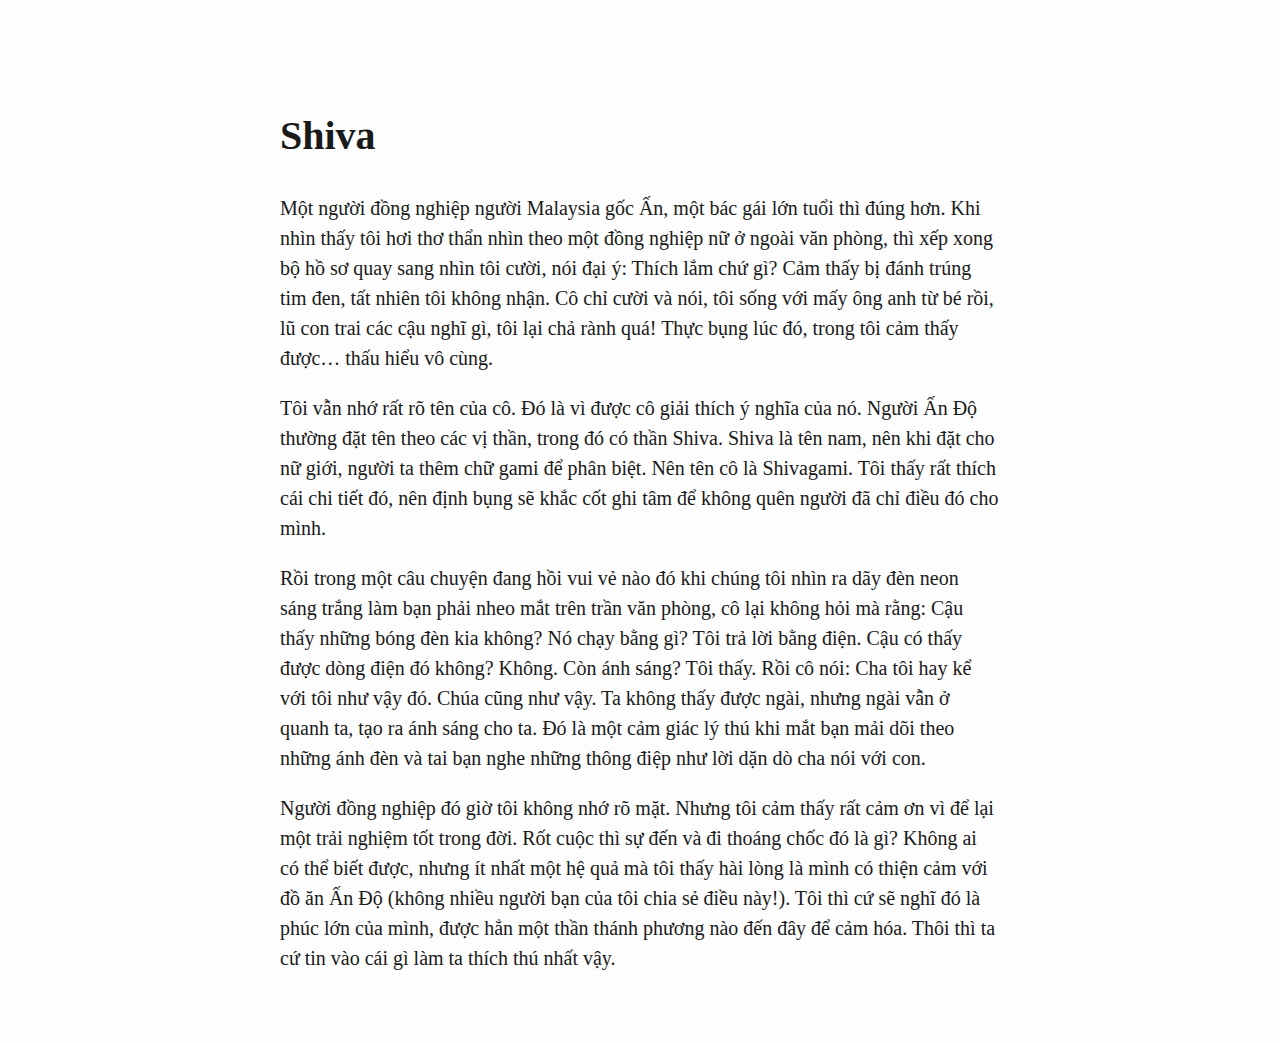
<file: main.html>
<!DOCTYPE html>
<html xmlns="http://www.w3.org/1999/xhtml" lang="" xml:lang="">
<head>
  <meta charset="utf-8" />
  <meta name="generator" content="pandoc" />
  <meta name="viewport" content="width=device-width, initial-scale=1.0, user-scalable=yes" />
  <title>shiva</title>
  <style>
    html {
      line-height: 1.5;
      font-family: Georgia, serif;
      font-size: 20px;
      color: #1a1a1a;
      background-color: #fdfdfd;
    }
    body {
      margin: 0 auto;
      max-width: 36em;
      padding-left: 50px;
      padding-right: 50px;
      padding-top: 50px;
      padding-bottom: 50px;
      hyphens: auto;
      word-wrap: break-word;
      text-rendering: optimizeLegibility;
      font-kerning: normal;
    }
    @media (max-width: 600px) {
      body {
        font-size: 0.9em;
        padding: 1em;
      }
    }
    @media print {
      body {
        background-color: transparent;
        color: black;
        font-size: 12pt;
      }
      p, h2, h3 {
        orphans: 3;
        widows: 3;
      }
      h2, h3, h4 {
        page-break-after: avoid;
      }
    }
    p {
      margin: 1em 0;
    }
    a {
      color: #1a1a1a;
    }
    a:visited {
      color: #1a1a1a;
    }
    img {
      max-width: 100%;
    }
    h1, h2, h3, h4, h5, h6 {
      margin-top: 1.4em;
    }
    h5, h6 {
      font-size: 1em;
      font-style: italic;
    }
    h6 {
      font-weight: normal;
    }
    ol, ul {
      padding-left: 1.7em;
      margin-top: 1em;
    }
    li > ol, li > ul {
      margin-top: 0;
    }
    blockquote {
      margin: 1em 0 1em 1.7em;
      padding-left: 1em;
      border-left: 2px solid #e6e6e6;
      color: #606060;
    }
    code {
      font-family: Menlo, Monaco, 'Lucida Console', Consolas, monospace;
      font-size: 85%;
      margin: 0;
    }
    pre {
      margin: 1em 0;
      overflow: auto;
    }
    pre code {
      padding: 0;
      overflow: visible;
    }
    .sourceCode {
     background-color: transparent;
     overflow: visible;
    }
    hr {
      background-color: #1a1a1a;
      border: none;
      height: 1px;
      margin: 1em 0;
    }
    table {
      margin: 1em 0;
      border-collapse: collapse;
      width: 100%;
      overflow-x: auto;
      display: block;
      font-variant-numeric: lining-nums tabular-nums;
    }
    table caption {
      margin-bottom: 0.75em;
    }
    tbody {
      margin-top: 0.5em;
      border-top: 1px solid #1a1a1a;
      border-bottom: 1px solid #1a1a1a;
    }
    th {
      border-top: 1px solid #1a1a1a;
      padding: 0.25em 0.5em 0.25em 0.5em;
    }
    td {
      padding: 0.125em 0.5em 0.25em 0.5em;
    }
    header {
      margin-bottom: 4em;
      text-align: center;
    }
    #TOC li {
      list-style: none;
    }
    #TOC a:not(:hover) {
      text-decoration: none;
    }
    code{white-space: pre-wrap;}
    span.smallcaps{font-variant: small-caps;}
    span.underline{text-decoration: underline;}
    div.column{display: inline-block; vertical-align: top; width: 50%;}
    div.hanging-indent{margin-left: 1.5em; text-indent: -1.5em;}
    ul.task-list{list-style: none;}
    .display.math{display: block; text-align: center; margin: 0.5rem auto;}
  </style>
  <!--[if lt IE 9]>
    <script src="//cdnjs.cloudflare.com/ajax/libs/html5shiv/3.7.3/html5shiv-printshiv.min.js"></script>
  <![endif]-->
</head>
<body>
<h1 id="shiva">Shiva</h1>
<p>Một người đồng nghiệp người Malaysia gốc Ấn, một bác gái lớn tuổi thì đúng hơn. Khi nhìn thấy tôi hơi thơ thẩn nhìn theo một đồng nghiệp nữ ở ngoài văn phòng, thì xếp xong bộ hồ sơ quay sang nhìn tôi cười, nói đại ý: Thích lắm chứ gì? Cảm thấy bị đánh trúng tim đen, tất nhiên tôi không nhận. Cô chỉ cười và nói, tôi sống với mấy ông anh từ bé rồi, lũ con trai các cậu nghĩ gì, tôi lại chả rành quá! Thực bụng lúc đó, trong tôi cảm thấy được… thấu hiểu vô cùng.</p>
<p>Tôi vẫn nhớ rất rõ tên của cô. Đó là vì được cô giải thích ý nghĩa của nó. Người Ấn Độ thường đặt tên theo các vị thần, trong đó có thần Shiva. Shiva là tên nam, nên khi đặt cho nữ giới, người ta thêm chữ gami để phân biệt. Nên tên cô là Shivagami. Tôi thấy rất thích cái chi tiết đó, nên định bụng sẽ khắc cốt ghi tâm để không quên người đã chỉ điều đó cho mình.</p>
<p>Rồi trong một câu chuyện đang hồi vui vẻ nào đó khi chúng tôi nhìn ra dãy đèn neon sáng trắng làm bạn phải nheo mắt trên trần văn phòng, cô lại không hỏi mà rằng: Cậu thấy những bóng đèn kia không? Nó chạy bằng gì? Tôi trả lời bằng điện. Cậu có thấy được dòng điện đó không? Không. Còn ánh sáng? Tôi thấy. Rồi cô nói: Cha tôi hay kể với tôi như vậy đó. Chúa cũng như vậy. Ta không thấy được ngài, nhưng ngài vẫn ở quanh ta, tạo ra ánh sáng cho ta. Đó là một cảm giác lý thú khi mắt bạn mải dõi theo những ánh đèn và tai bạn nghe những thông điệp như lời dặn dò cha nói với con.</p>
<p>Người đồng nghiệp đó giờ tôi không nhớ rõ mặt. Nhưng tôi cảm thấy rất cảm ơn vì để lại một trải nghiệm tốt trong đời. Rốt cuộc thì sự đến và đi thoáng chốc đó là gì? Không ai có thể biết được, nhưng ít nhất một hệ quả mà tôi thấy hài lòng là mình có thiện cảm với đồ ăn Ấn Độ (không nhiều người bạn của tôi chia sẻ điều này!). Tôi thì cứ sẽ nghĩ đó là phúc lớn của mình, được hẳn một thần thánh phương nào đến đây để cảm hóa. Thôi thì ta cứ tin vào cái gì làm ta thích thú nhất vậy.</p>
</body>
</html>
</file>
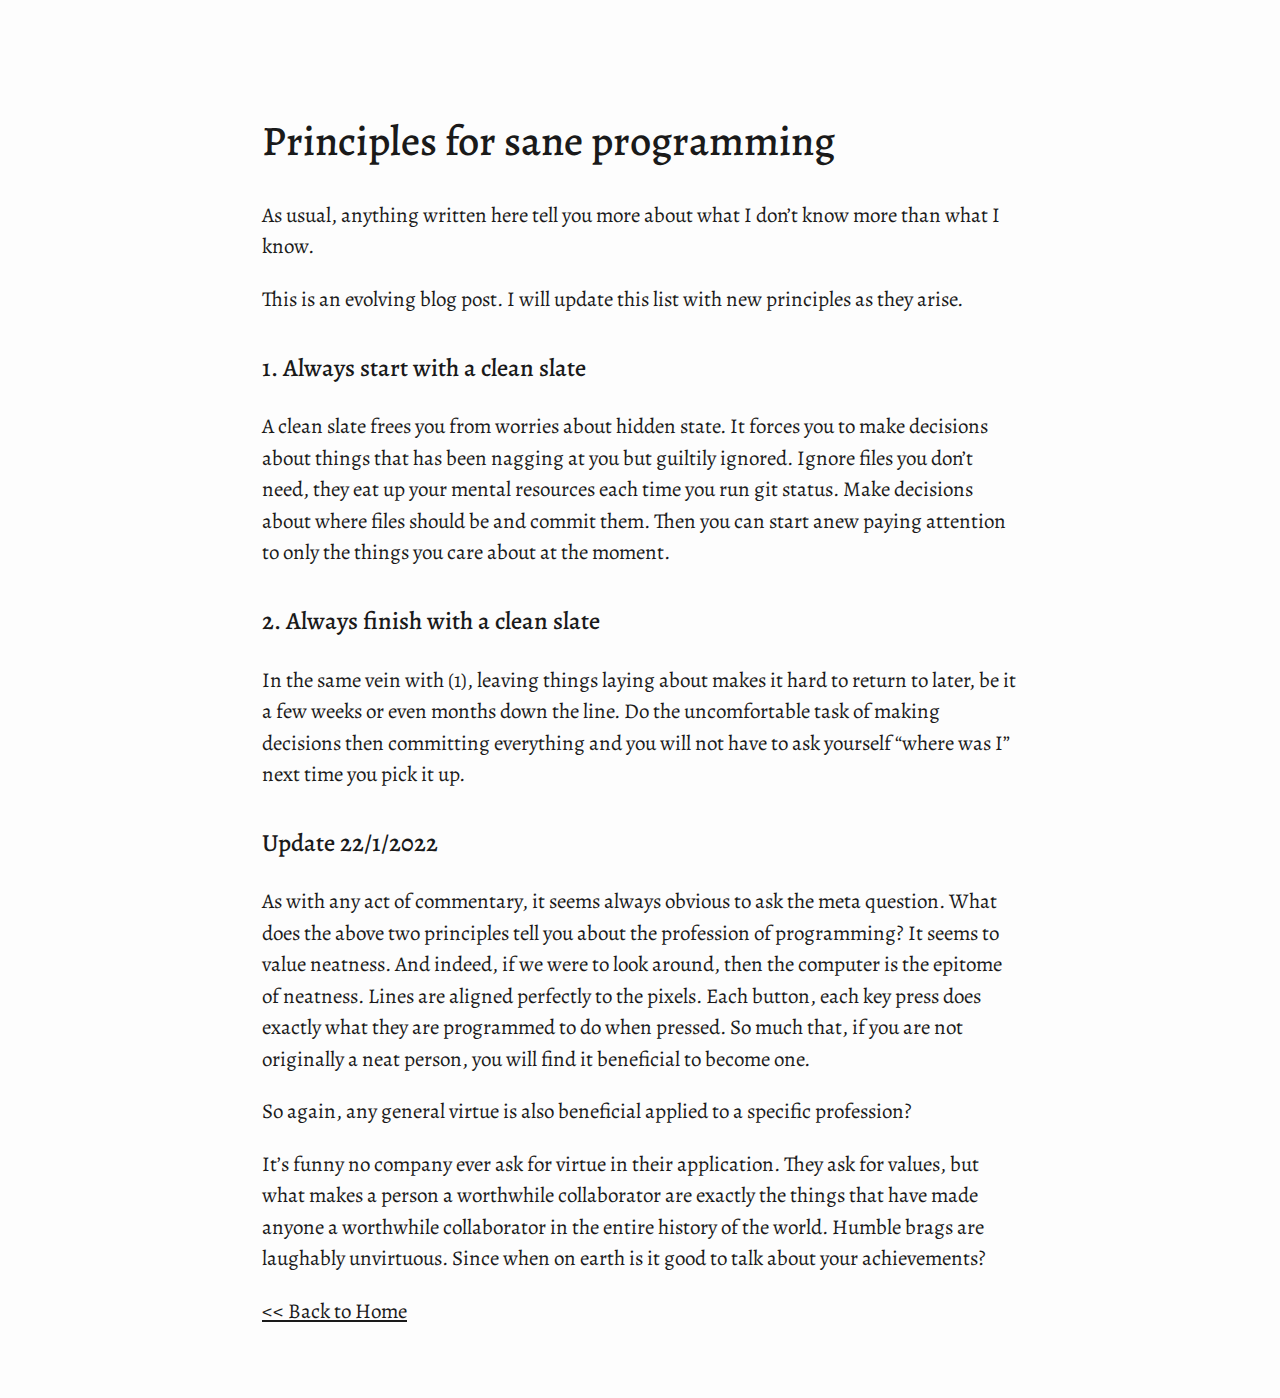
<file: posts/22-sane-principles.html>
<!DOCTYPE html><html xmlns="http://www.w3.org/1999/xhtml" lang="" xml:lang=""><head>
  <meta charset="utf-8">
  <meta name="generator" content="pandoc">
  <meta name="viewport" content="width=device-width, initial-scale=1.0, user-scalable=yes">
  <title>22-sane-principles</title>
  <link rel="preload" as="font" type="font/woff2" crossorigin="anonymous" href="/subfont/Alegreya-500-6b99d72589.woff2"><link rel="preload" as="font" type="font/woff2" crossorigin="anonymous" href="/subfont/Alegreya-400-a2d067ded6.woff2"><link rel="stylesheet" href="/subfont/fonts-12d32084bd.css"><style>
    code{white-space: pre-wrap;}
    span.smallcaps{font-variant: small-caps;}
    span.underline{text-decoration: underline;}
    div.column{display: inline-block; vertical-align: top; width: 50%;}
    div.hanging-indent{margin-left: 1.5em; text-indent: -1.5em;}
    ul.task-list{list-style: none;}
    .display.math{display: block; text-align: center; margin: 0.5rem auto;}
  </style>
  <link rel="stylesheet" href="/style.css">
  <!--[if lt IE 9]>
    <script src="//cdnjs.cloudflare.com/ajax/libs/html5shiv/3.7.3/html5shiv-printshiv.min.js"></script>
  <![endif]-->
</head>
<body>
<h1 id="principles-for-sane-programming">Principles for sane programming</h1>
<p>As usual, anything written here tell you more about what I don’t know more than what I know.</p>
<p>This is an evolving blog post. I will update this list with new principles as they arise.</p>
<h3 id="always-start-with-a-clean-slate">1. Always start with a clean slate</h3>
<p>A clean slate frees you from worries about hidden state. It forces you to make decisions about things that has been nagging at you but guiltily ignored. Ignore files you don’t need, they eat up your mental resources each time you run git status. Make decisions about where files should be and commit them. Then you can start anew paying attention to only the things you care about at the moment.</p>
<h3 id="always-finish-with-a-clean-slate">2. Always finish with a clean slate</h3>
<p>In the same vein with (1), leaving things laying about makes it hard to return to later, be it a few weeks or even months down the line. Do the uncomfortable task of making decisions then committing everything and you will not have to ask yourself “where was I” next time you pick it up.</p>
<h3 id="update-2212022">Update 22/1/2022</h3>
<p>As with any act of commentary, it seems always obvious to ask the meta question. What does the above two principles tell you about the profession of programming? It seems to value neatness. And indeed, if we were to look around, then the computer is the epitome of neatness. Lines are aligned perfectly to the pixels. Each button, each key press does exactly what they are programmed to do when pressed. So much that, if you are not originally a neat person, you will find it beneficial to become one.</p>
<p>So again, any general virtue is also beneficial applied to a specific profession?</p>
<p>It’s funny no company ever ask for virtue in their application. They ask for values, but what makes a person a worthwhile collaborator are exactly the things that have made anyone a worthwhile collaborator in the entire history of the world. Humble brags are laughably unvirtuous. Since when on earth is it good to talk about your achievements?</p>
<p><a href="/">&lt;&lt; Back to Home</a></p>


<script>!function(){var el=document.createElement('link');el.href='/subfont/fallback-31ab288d7c.css',el.rel='stylesheet',document.body.appendChild(el)}()</script><noscript><link rel="stylesheet" href="/subfont/fallback-31ab288d7c.css"></noscript></body></html>
</file>
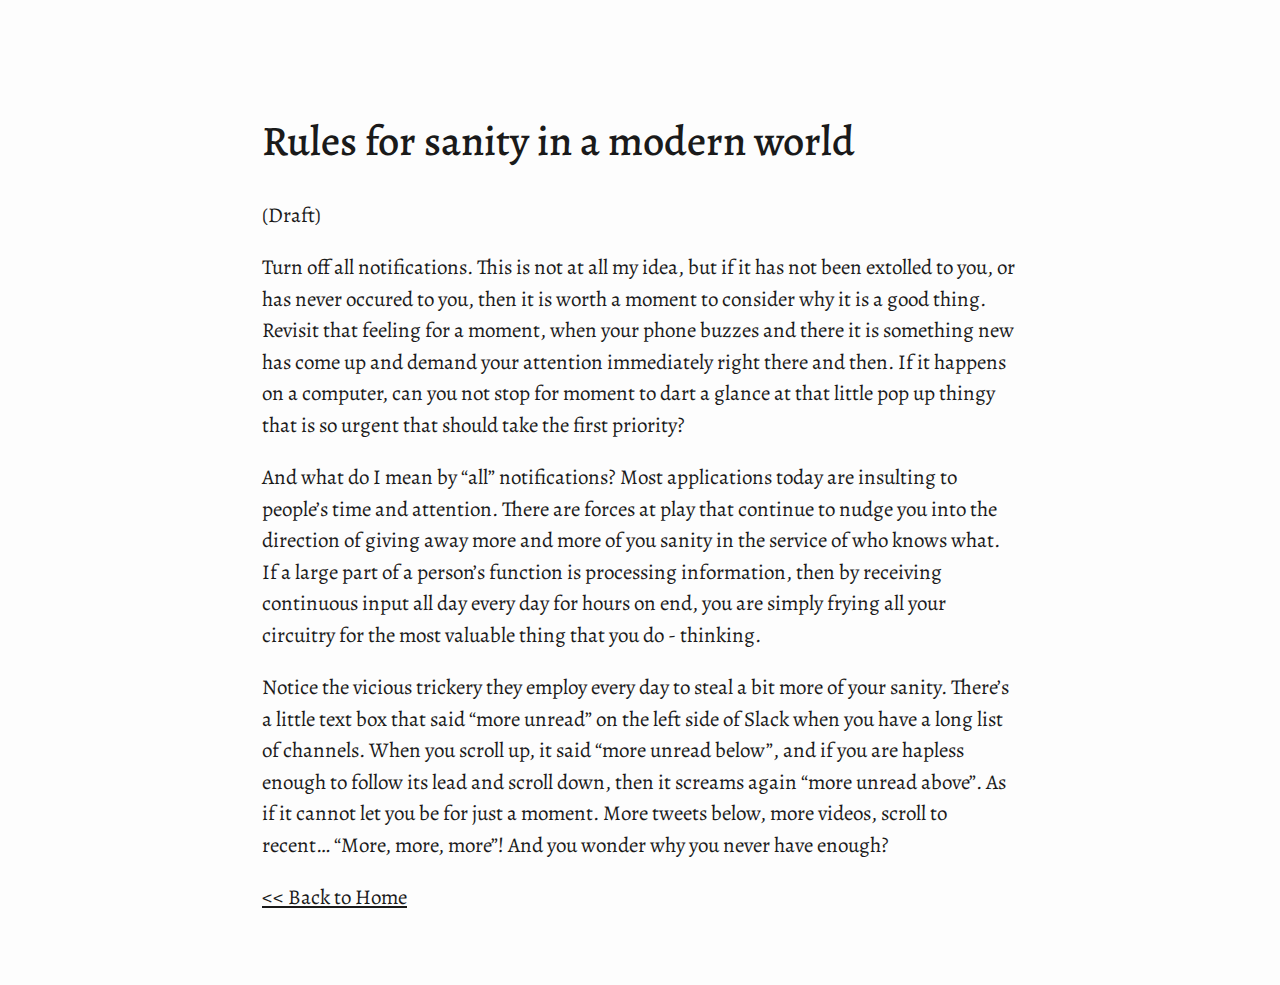
<file: posts/23-rules-for-sanity.html>
<!DOCTYPE html><html xmlns="http://www.w3.org/1999/xhtml" lang="" xml:lang=""><head>
  <meta charset="utf-8">
  <meta name="generator" content="pandoc">
  <meta name="viewport" content="width=device-width, initial-scale=1.0, user-scalable=yes">
  <title>23-rules-for-sanity</title>
  <link rel="preload" as="font" type="font/woff2" crossorigin="anonymous" href="/subfont/Alegreya-500-6b99d72589.woff2"><link rel="preload" as="font" type="font/woff2" crossorigin="anonymous" href="/subfont/Alegreya-400-a2d067ded6.woff2"><link rel="stylesheet" href="/subfont/fonts-12d32084bd.css"><style>
    code{white-space: pre-wrap;}
    span.smallcaps{font-variant: small-caps;}
    span.underline{text-decoration: underline;}
    div.column{display: inline-block; vertical-align: top; width: 50%;}
    div.hanging-indent{margin-left: 1.5em; text-indent: -1.5em;}
    ul.task-list{list-style: none;}
    .display.math{display: block; text-align: center; margin: 0.5rem auto;}
  </style>
  <link rel="stylesheet" href="/style.css">
  <!--[if lt IE 9]>
    <script src="//cdnjs.cloudflare.com/ajax/libs/html5shiv/3.7.3/html5shiv-printshiv.min.js"></script>
  <![endif]-->
</head>
<body>
<h1 id="rules-for-sanity-in-a-modern-world">Rules for sanity in a modern world</h1>
<p>(Draft)</p>
<p>Turn off all notifications. This is not at all my idea, but if it has not been extolled to you, or has never occured to you, then it is worth a moment to consider why it is a good thing. Revisit that feeling for a moment, when your phone buzzes and there it is something new has come up and demand your attention immediately right there and then. If it happens on a computer, can you not stop for moment to dart a glance at that little pop up thingy that is so urgent that should take the first priority?</p>
<p>And what do I mean by “all” notifications? Most applications today are insulting to people’s time and attention. There are forces at play that continue to nudge you into the direction of giving away more and more of you sanity in the service of who knows what. If a large part of a person’s function is processing information, then by receiving continuous input all day every day for hours on end, you are simply frying all your circuitry for the most valuable thing that you do - thinking.</p>
<p>Notice the vicious trickery they employ every day to steal a bit more of your sanity. There’s a little text box that said “more unread” on the left side of Slack when you have a long list of channels. When you scroll up, it said “more unread below”, and if you are hapless enough to follow its lead and scroll down, then it screams again “more unread above”. As if it cannot let you be for just a moment. More tweets below, more videos, scroll to recent… “More, more, more”! And you wonder why you never have enough?</p>
<p><a href="/">&lt;&lt; Back to Home</a></p>


<script>!function(){var el=document.createElement('link');el.href='/subfont/fallback-31ab288d7c.css',el.rel='stylesheet',document.body.appendChild(el)}()</script><noscript><link rel="stylesheet" href="/subfont/fallback-31ab288d7c.css"></noscript></body></html>
</file>
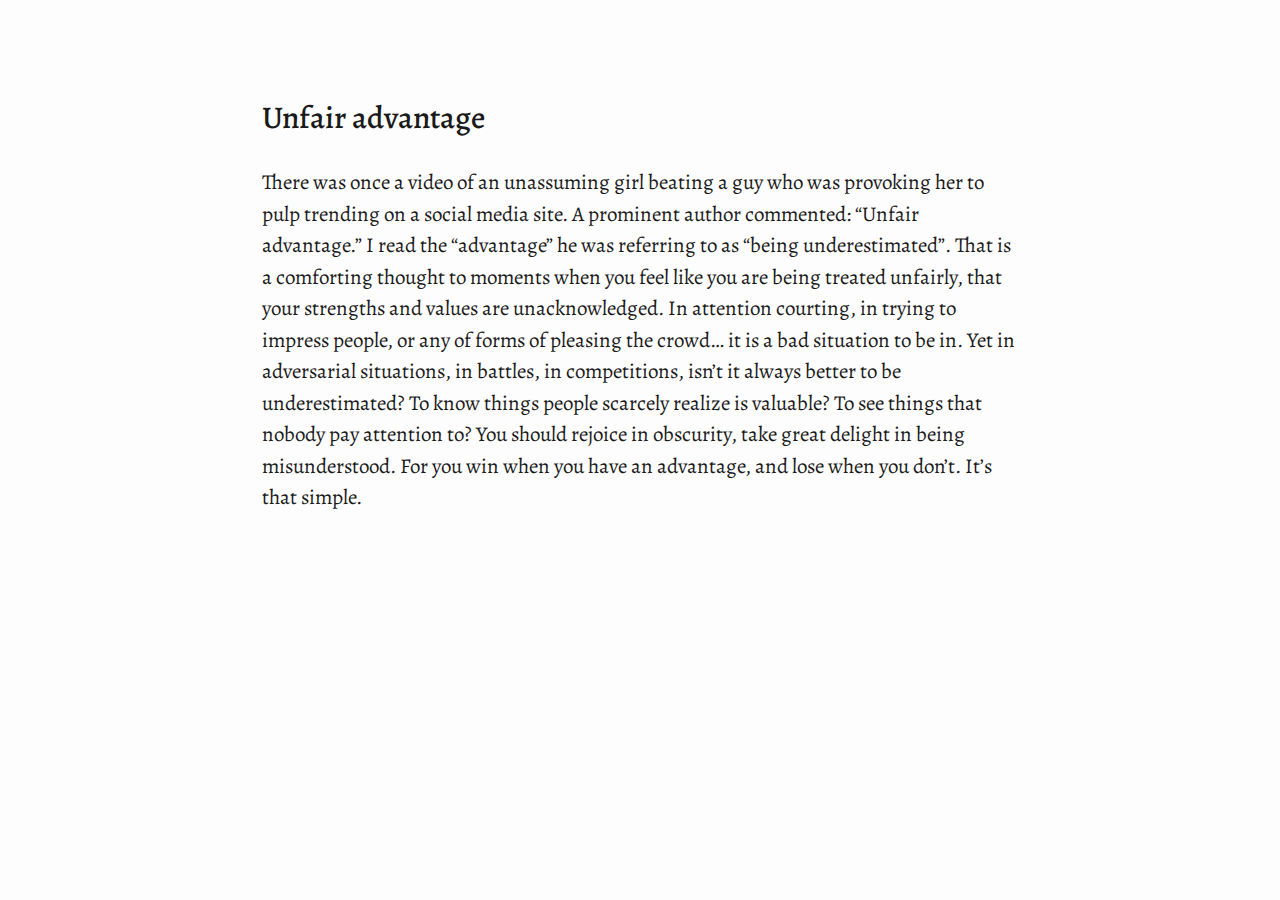
<file: posts/26-advantage.html>
<!DOCTYPE html><html xmlns="http://www.w3.org/1999/xhtml" lang="" xml:lang=""><head>
  <meta charset="utf-8">
  <meta name="generator" content="pandoc">
  <meta name="viewport" content="width=device-width, initial-scale=1.0, user-scalable=yes">
  <title>26-advantage</title>
  <link rel="preload" as="font" type="font/woff2" crossorigin="anonymous" href="/subfont/Alegreya-500-6b99d72589.woff2"><link rel="preload" as="font" type="font/woff2" crossorigin="anonymous" href="/subfont/Alegreya-400-a2d067ded6.woff2"><link rel="stylesheet" href="/subfont/fonts-12d32084bd.css"><style>
    code{white-space: pre-wrap;}
    span.smallcaps{font-variant: small-caps;}
    span.underline{text-decoration: underline;}
    div.column{display: inline-block; vertical-align: top; width: 50%;}
    div.hanging-indent{margin-left: 1.5em; text-indent: -1.5em;}
    ul.task-list{list-style: none;}
    .display.math{display: block; text-align: center; margin: 0.5rem auto;}
  </style>
  <link rel="stylesheet" href="/style.css">
  <!--[if lt IE 9]>
    <script src="//cdnjs.cloudflare.com/ajax/libs/html5shiv/3.7.3/html5shiv-printshiv.min.js"></script>
  <![endif]-->
</head>
<body>
<h2 id="unfair-advantage">Unfair advantage</h2>
<p>There was once a video of an unassuming girl beating a guy who was provoking her to pulp trending on a social media site. A prominent author commented: “Unfair advantage.” I read the “advantage” he was referring to as “being underestimated”. That is a comforting thought to moments when you feel like you are being treated unfairly, that your strengths and values are unacknowledged. In attention courting, in trying to impress people, or any of forms of pleasing the crowd… it is a bad situation to be in. Yet in adversarial situations, in battles, in competitions, isn’t it always better to be underestimated? To know things people scarcely realize is valuable? To see things that nobody pay attention to? You should rejoice in obscurity, take great delight in being misunderstood. For you win when you have an advantage, and lose when you don’t. It’s that simple.</p>


<script>!function(){var el=document.createElement('link');el.href='/subfont/fallback-31ab288d7c.css',el.rel='stylesheet',document.body.appendChild(el)}()</script><noscript><link rel="stylesheet" href="/subfont/fallback-31ab288d7c.css"></noscript></body></html>
</file>
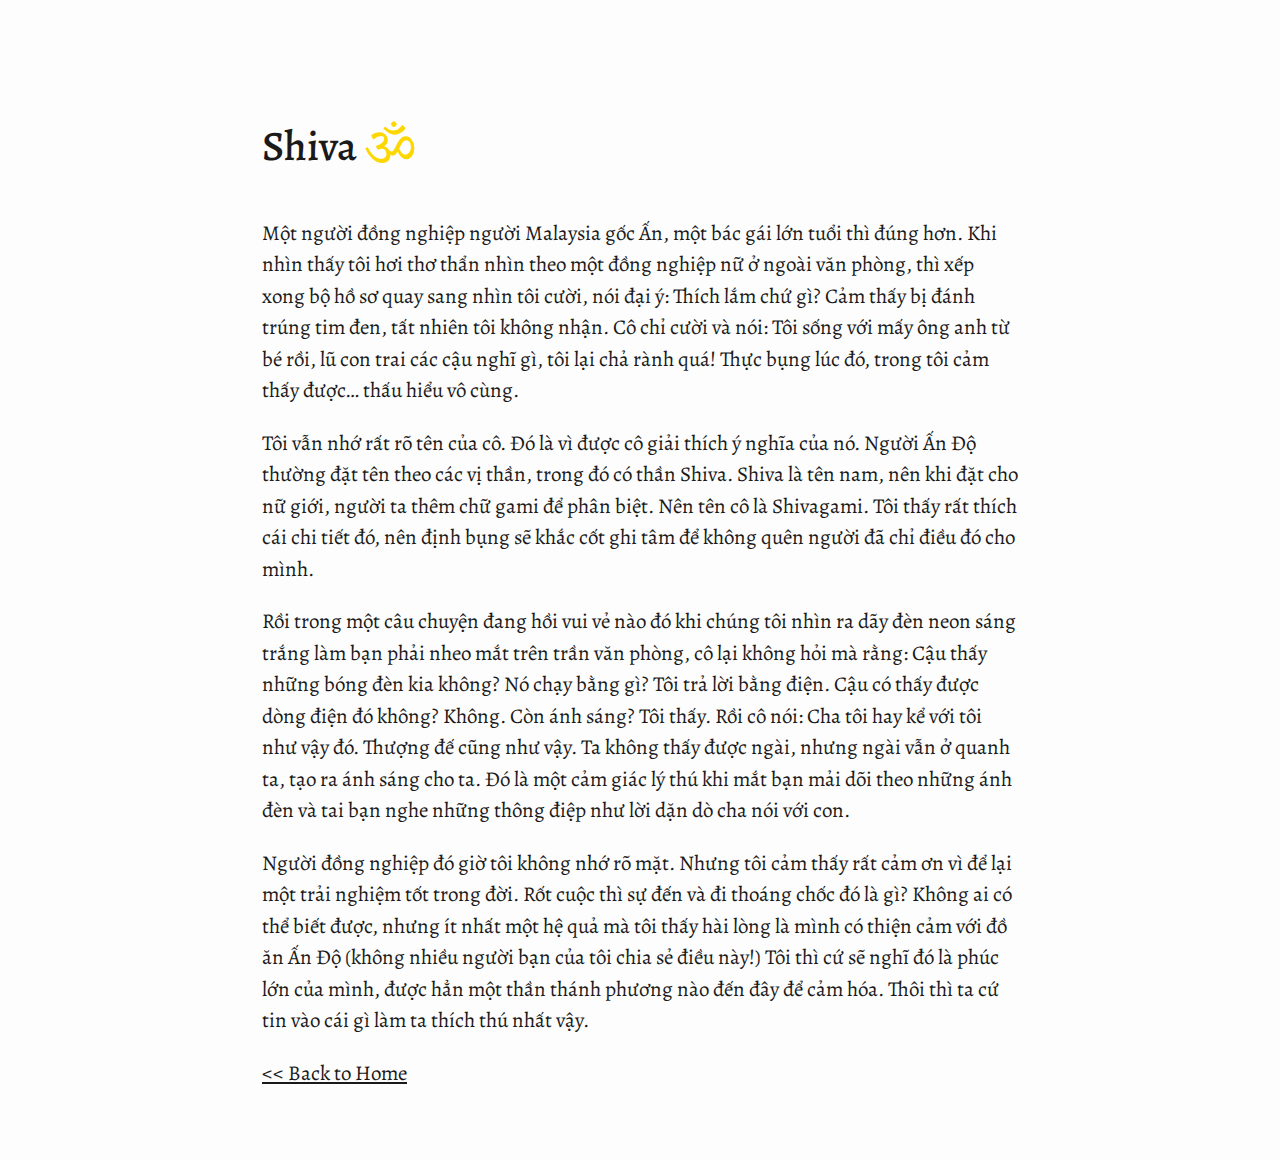
<file: posts/shiva.html>
<!DOCTYPE html><html xmlns="http://www.w3.org/1999/xhtml" lang="" xml:lang=""><head>
  <meta charset="utf-8">
  <meta name="generator" content="pandoc">
  <meta name="viewport" content="width=device-width, initial-scale=1.0, user-scalable=yes">
  <title>shiva</title>
  <link rel="preload" as="font" type="font/woff2" crossorigin="anonymous" href="/subfont/Alegreya-500-6b99d72589.woff2"><link rel="preload" as="font" type="font/woff2" crossorigin="anonymous" href="/subfont/Alegreya-400-a2d067ded6.woff2"><link rel="preload" as="font" type="font/woff2" crossorigin="anonymous" href="/subfont/Karma-500-17034b1eef.woff2"><link rel="stylesheet" href="/subfont/fonts-12d32084bd.css"><style>
    code{white-space: pre-wrap;}
    span.smallcaps{font-variant: small-caps;}
    span.underline{text-decoration: underline;}
    div.column{display: inline-block; vertical-align: top; width: 50%;}
    div.hanging-indent{margin-left: 1.5em; text-indent: -1.5em;}
    ul.task-list{list-style: none;}
    .display.math{display: block; text-align: center; margin: 0.5rem auto;}
  </style>
  <link rel="stylesheet" href="/style.css">
  <!--[if lt IE 9]>
    <script src="//cdnjs.cloudflare.com/ajax/libs/html5shiv/3.7.3/html5shiv-printshiv.min.js"></script>
  <![endif]-->
</head>
<body>
<h1 id="shivaॐ">Shiva<span style="font-family:Karma__subset, 'Karma', serif;font-size:54px;font-weight:normal;display:inline-block;position:relative;bottom:-4px;color:gold">ॐ</span></h1>
<p>Một người đồng nghiệp người Malaysia gốc Ấn, một bác gái lớn tuổi thì đúng hơn. Khi nhìn thấy tôi hơi thơ thẩn nhìn theo một đồng nghiệp nữ ở ngoài văn phòng, thì xếp xong bộ hồ sơ quay sang nhìn tôi cười, nói đại ý: Thích lắm chứ gì? Cảm thấy bị đánh trúng tim đen, tất nhiên tôi không nhận. Cô chỉ cười và nói: Tôi sống với mấy ông anh từ bé rồi, lũ con trai các cậu nghĩ gì, tôi lại chả rành quá! Thực bụng lúc đó, trong tôi cảm thấy được… thấu hiểu vô cùng.</p>
<p>Tôi vẫn nhớ rất rõ tên của cô. Đó là vì được cô giải thích ý nghĩa của nó. Người Ấn Độ thường đặt tên theo các vị thần, trong đó có thần Shiva. Shiva là tên nam, nên khi đặt cho nữ giới, người ta thêm chữ gami để phân biệt. Nên tên cô là Shivagami. Tôi thấy rất thích cái chi tiết đó, nên định bụng sẽ khắc cốt ghi tâm để không quên người đã chỉ điều đó cho mình.</p>
<p>Rồi trong một câu chuyện đang hồi vui vẻ nào đó khi chúng tôi nhìn ra dãy đèn neon sáng trắng làm bạn phải nheo mắt trên trần văn phòng, cô lại không hỏi mà rằng: Cậu thấy những bóng đèn kia không? Nó chạy bằng gì? Tôi trả lời bằng điện. Cậu có thấy được dòng điện đó không? Không. Còn ánh sáng? Tôi thấy. Rồi cô nói: Cha tôi hay kể với tôi như vậy đó. Thượng đế cũng như vậy. Ta không thấy được ngài, nhưng ngài vẫn ở quanh ta, tạo ra ánh sáng cho ta. Đó là một cảm giác lý thú khi mắt bạn mải dõi theo những ánh đèn và tai bạn nghe những thông điệp như lời dặn dò cha nói với con.</p>
<p>Người đồng nghiệp đó giờ tôi không nhớ rõ mặt. Nhưng tôi cảm thấy rất cảm ơn vì để lại một trải nghiệm tốt trong đời. Rốt cuộc thì sự đến và đi thoáng chốc đó là gì? Không ai có thể biết được, nhưng ít nhất một hệ quả mà tôi thấy hài lòng là mình có thiện cảm với đồ ăn Ấn Độ (không nhiều người bạn của tôi chia sẻ điều này!) Tôi thì cứ sẽ nghĩ đó là phúc lớn của mình, được hẳn một thần thánh phương nào đến đây để cảm hóa. Thôi thì ta cứ tin vào cái gì làm ta thích thú nhất vậy.</p>
<p><a href="/">&lt;&lt; Back to Home</a></p>


<script>!function(){var el=document.createElement('link');el.href='/subfont/fallback-31ab288d7c.css',el.rel='stylesheet',document.body.appendChild(el)}()</script><noscript><link rel="stylesheet" href="/subfont/fallback-31ab288d7c.css"></noscript></body></html>
</file>
<file: subfont/fonts-12d32084bd.css>
@font-face{font-display:block;font-family:Alegreya__subset;font-stretch:normal;font-style:normal;font-weight:500;src:url(/subfont/Alegreya-500-6b99d72589.woff2) format("woff2"),url(/subfont/Alegreya-500-034b7886f6.woff) format("woff");unicode-range:U+20,U+2e-32,U+41-42,U+4e,U+50,U+52-53,U+55,U+61-69,U+6c-70,U+72-77,U+79,U+f9,U+1ea5,U+2019}@font-face{font-display:block;font-family:Alegreya__subset;font-stretch:normal;font-style:normal;font-weight:400;src:url(/subfont/Alegreya-400-a2d067ded6.woff2) format("woff2"),url(/subfont/Alegreya-400-93ad2ca6b9.woff) format("woff");unicode-range:U+20-21,U+28-29,U+2c-2e,U+31,U+3a,U+3c,U+3f-46,U+48-49,U+4b-4e,U+50,U+52-55,U+57,U+59,U+61-7a,U+e0-e3,U+e8-ea,U+ec-ed,U+f2-f5,U+f9-fa,U+fd,U+103,U+110-111,U+129,U+169,U+1a1,U+1b0,U+1ea1,U+1ea3-1ea5,U+1ea7,U+1ea9,U+1eab,U+1ead,U+1eaf,U+1eb1,U+1eb3,U+1eb7,U+1ebb,U+1ebd,U+1ebf,U+1ec1,U+1ec3,U+1ec7,U+1ec9,U+1ecb,U+1ecf,U+1ed1,U+1ed3,U+1ed5,U+1ed9,U+1edb,U+1edd,U+1edf,U+1ee3,U+1ee5,U+1ee7,U+1ee9,U+1eeb,U+1eef,U+1ef1,U+2019,U+201c-201d,U+2022,U+2026,U+2709}@font-face{font-display:block;font-family:Karma__subset;font-stretch:normal;font-style:normal;font-weight:500;src:url(/subfont/Karma-500-17034b1eef.woff2) format("woff2"),url(/subfont/Karma-500-26f32376d9.woff) format("woff");unicode-range:U+20,U+950}
</file>
<file: style.css>
html {
  line-height: 1.5;
  font-family: Alegreya__subset, 'Alegreya', serif;
  font-size: 21px;
  color: #1a1a1a;
  background-color: #fdfdfd;
}
body {
  margin: 0 auto;
  max-width: 36em;
  padding-left: 50px;
  padding-right: 50px;
  padding-top: 50px;
  padding-bottom: 50px;
  hyphens: auto;
  word-wrap: break-word;
  text-rendering: optimizeLegibility;
  font-kerning: normal;
}
@media (max-width: 600px) {
  body {
    font-size: 0.9em;
    padding: 1em;
  }
}
@media print {
  body {
    background-color: transparent;
    color: black;
    font-size: 12pt;
  }
  p, h2, h3 {
    orphans: 3;
    widows: 3;
  }
  h2, h3, h4 {
    page-break-after: avoid;
  }
}
p {
  margin: 1em 0;
}
a {
  color: #1a1a1a;
}
a:visited {
  color: #1a1a1a;
}
img {
  max-width: 100%;
}
h1, h2, h3, h4, h5, h6 {
  margin-top: 1.4em;
  font-weight: 500;
}
h5, h6 {
  font-size: 1em;
  font-style: italic;
}
h6 {
  font-weight: normal;
}
ol, ul {
  padding-left: 1.7em;
  margin-top: 1em;
}
li > ol, li > ul {
  margin-top: 0;
}
blockquote {
  margin: 1em 0 1em 1.7em;
  padding-left: 1em;
  border-left: 2px solid #e6e6e6;
  color: #606060;
}
code {
  font-family: Menlo, Monaco, 'Lucida Console', Consolas, monospace;
  font-size: 85%;
  margin: 0;
}
pre {
  margin: 1em 0;
  overflow: auto;
}
pre code {
  padding: 0;
  overflow: visible;
}
.sourceCode {
 background-color: transparent;
 overflow: visible;
}
hr {
  background-color: #1a1a1a;
  border: none;
  height: 1px;
  margin: 1em 0;
}
table {
  margin: 1em 0;
  border-collapse: collapse;
  width: 100%;
  overflow-x: auto;
  display: block;
  font-variant-numeric: lining-nums tabular-nums;
}
table caption {
  margin-bottom: 0.75em;
}
tbody {
  margin-top: 0.5em;
  border-top: 1px solid #1a1a1a;
  border-bottom: 1px solid #1a1a1a;
}
th {
  border-top: 1px solid #1a1a1a;
  padding: 0.25em 0.5em 0.25em 0.5em;
}
td {
  padding: 0.125em 0.5em 0.25em 0.5em;
}
header {
  margin-bottom: 4em;
  text-align: center;
}
#TOC li {
  list-style: none;
}
#TOC a:not(:hover) {
  text-decoration: none;
}
.cryptedmail:after {
  content: attr(data-name) "@" attr(data-domain) "." attr(data-tld); 
}
#email {
  text-decoration: none;
}
</file>
<file: subfont/fallback-31ab288d7c.css>
@font-face{font-family:Alegreya;font-style:normal;font-weight:400;font-display:swap;src:url(/subfont/4UacrEBBsBhlBjvfkQjt71kZfyBzPgNG9hUI_A-e12cdadc4a.woff2) format("woff2"),url(/subfont/4UacrEBBsBhlBjvfkQjt71kZfyBzPgNG9hUI_A-517cf82ea6.woff) format("woff");unicode-range:U+0,U+d,U+20-7e,U+a0-148,U+14a-17f,U+18f,U+192,U+1a0-1a1,U+1af-1b0,U+1b7,U+1c4-1dc,U+1e4-1eb,U+1ee-1ef,U+1fa-21b,U+21e-21f,U+22a-22d,U+230-233,U+237,U+259,U+292,U+2b0,U+2b2,U+2b7-2b9,U+2bb-2bc,U+2be-2bf,U+2c6-2cc,U+2d8-2dd,U+2e1-2e3,U+300-304,U+306-30c,U+30f,U+311-314,U+31b,U+323-324,U+326-328,U+32e,U+331,U+335,U+342-345,U+374-375,U+37a,U+37e,U+384-38a,U+38c,U+38e-3a1,U+3a3-3cf,U+3d1,U+3d5-3d7,U+3f0,U+400-45f,U+462-463,U+46a-46b,U+472-475,U+490-49d,U+4a0-4a5,U+4aa-4ab,U+4ae-4b3,U+4b6-4bb,U+4c0-4c2,U+4c9-4cc,U+4cf-4d9,U+4dc-4df,U+4e2-4e9,U+4ee-4f9,U+51a-51d,U+524-525,U+1e08-1e09,U+1e0c-1e0f,U+1e14-1e17,U+1e1c-1e1d,U+1e20-1e21,U+1e24-1e25,U+1e2a-1e2b,U+1e2e-1e2f,U+1e36-1e37,U+1e3a-1e3b,U+1e42-1e49,U+1e4c-1e53,U+1e5a-1e5b,U+1e5e-1e69,U+1e6c-1e6f,U+1e78-1e7b,U+1e80-1e85,U+1e8e-1e8f,U+1e92-1e93,U+1e97,U+1e9e,U+1ea0-1ef9,U+1f00-1f15,U+1f18-1f1d,U+1f20-1f45,U+1f48-1f4d,U+1f50-1f57,U+1f59,U+1f5b,U+1f5d,U+1f5f-1f7d,U+1f80-1fb4,U+1fb6-1fc4,U+1fc6-1fd3,U+1fd6-1fdb,U+1fdd-1fef,U+1ff2-1ff4,U+1ff6-1ffe,U+2007-200b,U+2010,U+2012-2015,U+2018-201a,U+201c-201e,U+2020-2022,U+2024-2026,U+2030,U+2032-2033,U+2039-203a,U+2044,U+2052,U+2070,U+2074-2079,U+207f-2089,U+20a1,U+20a3-20a4,U+20a6-20a7,U+20a9,U+20ab-20ae,U+20b1-20b2,U+20b4-20b5,U+20b8-20ba,U+20bc-20bd,U+2113,U+2116,U+2122,U+2126,U+212e,U+2153-2154,U+215b-215e,U+2190-2199,U+2202,U+2205-2206,U+220f,U+2211-2212,U+2215,U+2219-221a,U+221e,U+222b,U+2248,U+2260,U+2264-2265,U+25a0-25a1,U+25b2-25b3,U+25b6-25b7,U+25bc-25bd,U+25c0-25c1,U+25c6-25c7,U+25ca,U+25fc,U+26ab,U+27e8-27e9,U+2b1b,U+2b24,U+a78b-a78c,U+fb01-fb02,U+ffff}@font-face{font-family:Alegreya;font-style:normal;font-weight:500;font-display:swap;src:url(/subfont/4UacrEBBsBhlBjvfkQjt71kZfyBzPgNGxBUI_A-c5a0308097.woff2) format("woff2"),url(/subfont/4UacrEBBsBhlBjvfkQjt71kZfyBzPgNGxBUI_A-22176e9c91.woff) format("woff");unicode-range:U+0,U+d,U+20-7e,U+a0-148,U+14a-17f,U+18f,U+192,U+1a0-1a1,U+1af-1b0,U+1b7,U+1c4-1dc,U+1e4-1eb,U+1ee-1ef,U+1fa-21b,U+21e-21f,U+22a-22d,U+230-233,U+237,U+259,U+292,U+2b0,U+2b2,U+2b7-2b9,U+2bb-2bc,U+2be-2bf,U+2c6-2cc,U+2d8-2dd,U+2e1-2e3,U+300-304,U+306-30c,U+30f,U+311-314,U+31b,U+323-324,U+326-328,U+32e,U+331,U+335,U+342-345,U+374-375,U+37a,U+37e,U+384-38a,U+38c,U+38e-3a1,U+3a3-3cf,U+3d1,U+3d5-3d7,U+3f0,U+400-45f,U+462-463,U+46a-46b,U+472-475,U+490-49d,U+4a0-4a5,U+4aa-4ab,U+4ae-4b3,U+4b6-4bb,U+4c0-4c2,U+4c9-4cc,U+4cf-4d9,U+4dc-4df,U+4e2-4e9,U+4ee-4f9,U+51a-51d,U+524-525,U+1e08-1e09,U+1e0c-1e0f,U+1e14-1e17,U+1e1c-1e1d,U+1e20-1e21,U+1e24-1e25,U+1e2a-1e2b,U+1e2e-1e2f,U+1e36-1e37,U+1e3a-1e3b,U+1e42-1e49,U+1e4c-1e53,U+1e5a-1e5b,U+1e5e-1e69,U+1e6c-1e6f,U+1e78-1e7b,U+1e80-1e85,U+1e8e-1e8f,U+1e92-1e93,U+1e97,U+1e9e,U+1ea0-1ef9,U+1f00-1f15,U+1f18-1f1d,U+1f20-1f45,U+1f48-1f4d,U+1f50-1f57,U+1f59,U+1f5b,U+1f5d,U+1f5f-1f7d,U+1f80-1fb4,U+1fb6-1fc4,U+1fc6-1fd3,U+1fd6-1fdb,U+1fdd-1fef,U+1ff2-1ff4,U+1ff6-1ffe,U+2007-200b,U+2010,U+2012-2015,U+2018-201a,U+201c-201e,U+2020-2022,U+2024-2026,U+2030,U+2032-2033,U+2039-203a,U+2044,U+2052,U+2070,U+2074-2079,U+207f-2089,U+20a1,U+20a3-20a4,U+20a6-20a7,U+20a9,U+20ab-20ae,U+20b1-20b2,U+20b4-20b5,U+20b8-20ba,U+20bc-20bd,U+2113,U+2116,U+2122,U+2126,U+212e,U+2153-2154,U+215b-215e,U+2190-2199,U+2202,U+2205-2206,U+220f,U+2211-2212,U+2215,U+2219-221a,U+221e,U+222b,U+2248,U+2260,U+2264-2265,U+25a0-25a1,U+25b2-25b3,U+25b6-25b7,U+25bc-25bd,U+25c0-25c1,U+25c6-25c7,U+25ca,U+25fc,U+26ab,U+27e8-27e9,U+2b1b,U+2b24,U+a78b-a78c,U+fb01-fb02,U+ffff}@font-face{font-family:Karma;font-style:normal;font-weight:500;font-display:swap;src:url(/subfont/va9F4kzAzMZRGLibYsZ_-1fd929e22d.woff2) format("woff2"),url(/subfont/va9F4kzAzMZRGLibYsZ_-21576add6e.woff) format("woff");unicode-range:U+0,U+d,U+20-7e,U+a0-148,U+14a-17f,U+192,U+218-21b,U+2c6-2c7,U+2c9,U+2d8-2dd,U+326,U+3c0,U+901-903,U+905-939,U+93c-943,U+945-94d,U+950-954,U+958-961,U+964-970,U+97d,U+1e80-1e85,U+1ef2-1ef3,U+200b-200d,U+2013-2014,U+2018-201a,U+201c-201e,U+2020-2022,U+2026,U+2030,U+2039-203a,U+2044,U+2074,U+20ac,U+20b9,U+2122,U+2126,U+2202,U+2206,U+220f,U+2211-2212,U+2215,U+221a,U+221e,U+2248,U+2260,U+2264-2265,U+25ca,U+25cc,U+f6be,U+fb00-fb04,U+ffff}
</file>
